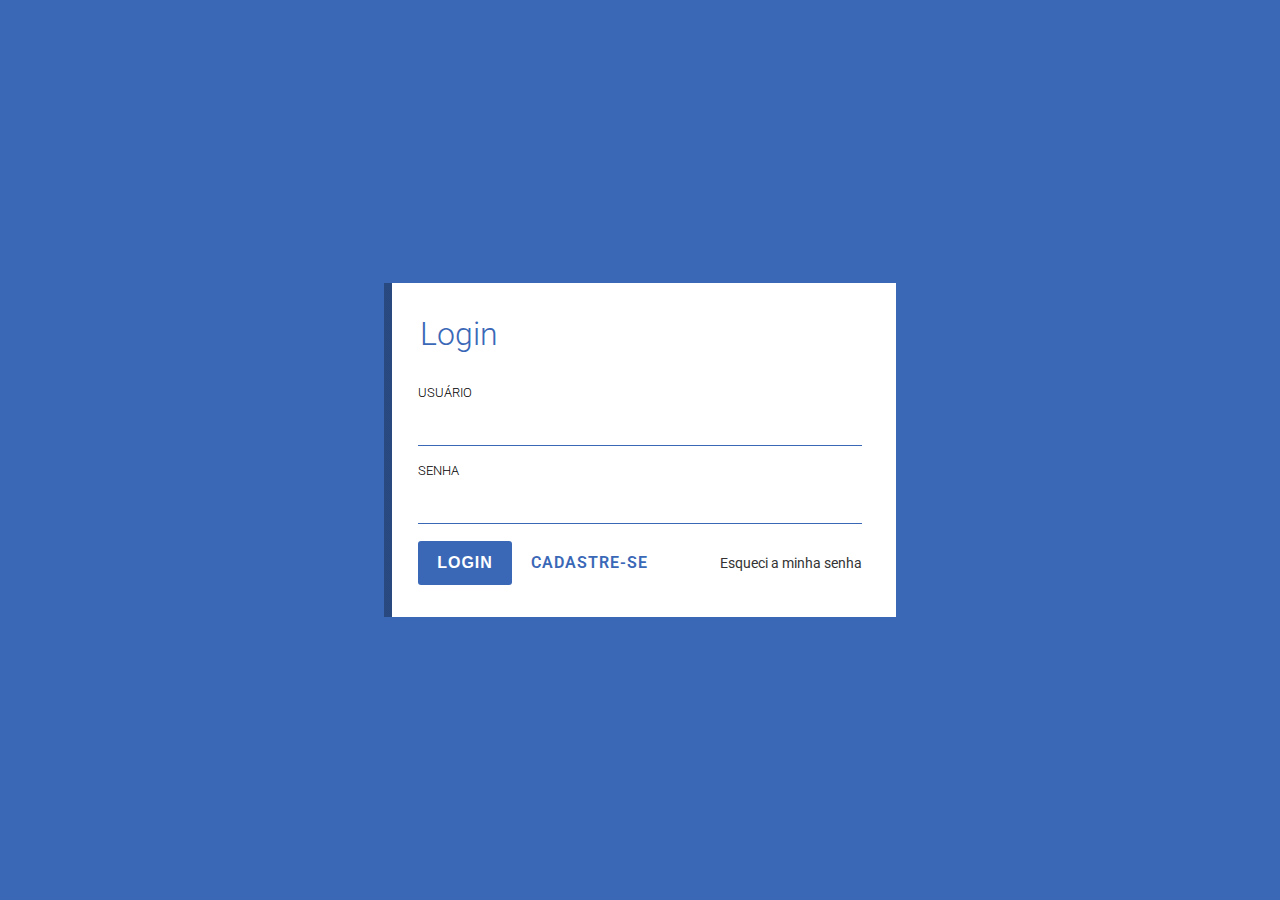
<file: cadastro_login/index.html>
<!DOCTYPE html>
<html lang="pt-br">

<head>
    <title>Login</title>
    <meta charset="UTF-8">
    <meta name="description" content="estrutura base do html">
    <meta name="author" content="William Vianna">
    <meta name="keywords" content="html, css, javascript">

    <link rel="preconnect" href="https://fonts.googleapis.com">
    <link rel="preconnect" href="https://fonts.gstatic.com" crossorigin>
    <link href="https://fonts.googleapis.com/css2?family=Roboto:wght@300;400&display=swap" rel="stylesheet">

    <link rel="stylesheet" href="./styles/estilo.css">
</head>

<body>

    <form action="#" method="post" autocomplete="off" class="form">
        <fieldset class="form__fieldset">
            <legend class="form__title">Login</legend>

            <label for="user" class="form__label">Usuário</label>
            <input type="text" id="user" name="user" required class="form__input">

            <label for="password" class="form__label">Senha</label>
            <input type="password" id="password" name="password" required class="form__input">

            <div class="form__action">
                <input type="submit" value="Login" class="btn btn-primary">
                <a href="cadastro.html" class="btn btn-secondary">Cadastre-se</a>
                <a href="#" class="form__action__aside">Esqueci a minha senha</a>
            </div>

        </fieldset>
    </form>
    
</body>

</html>
</file>
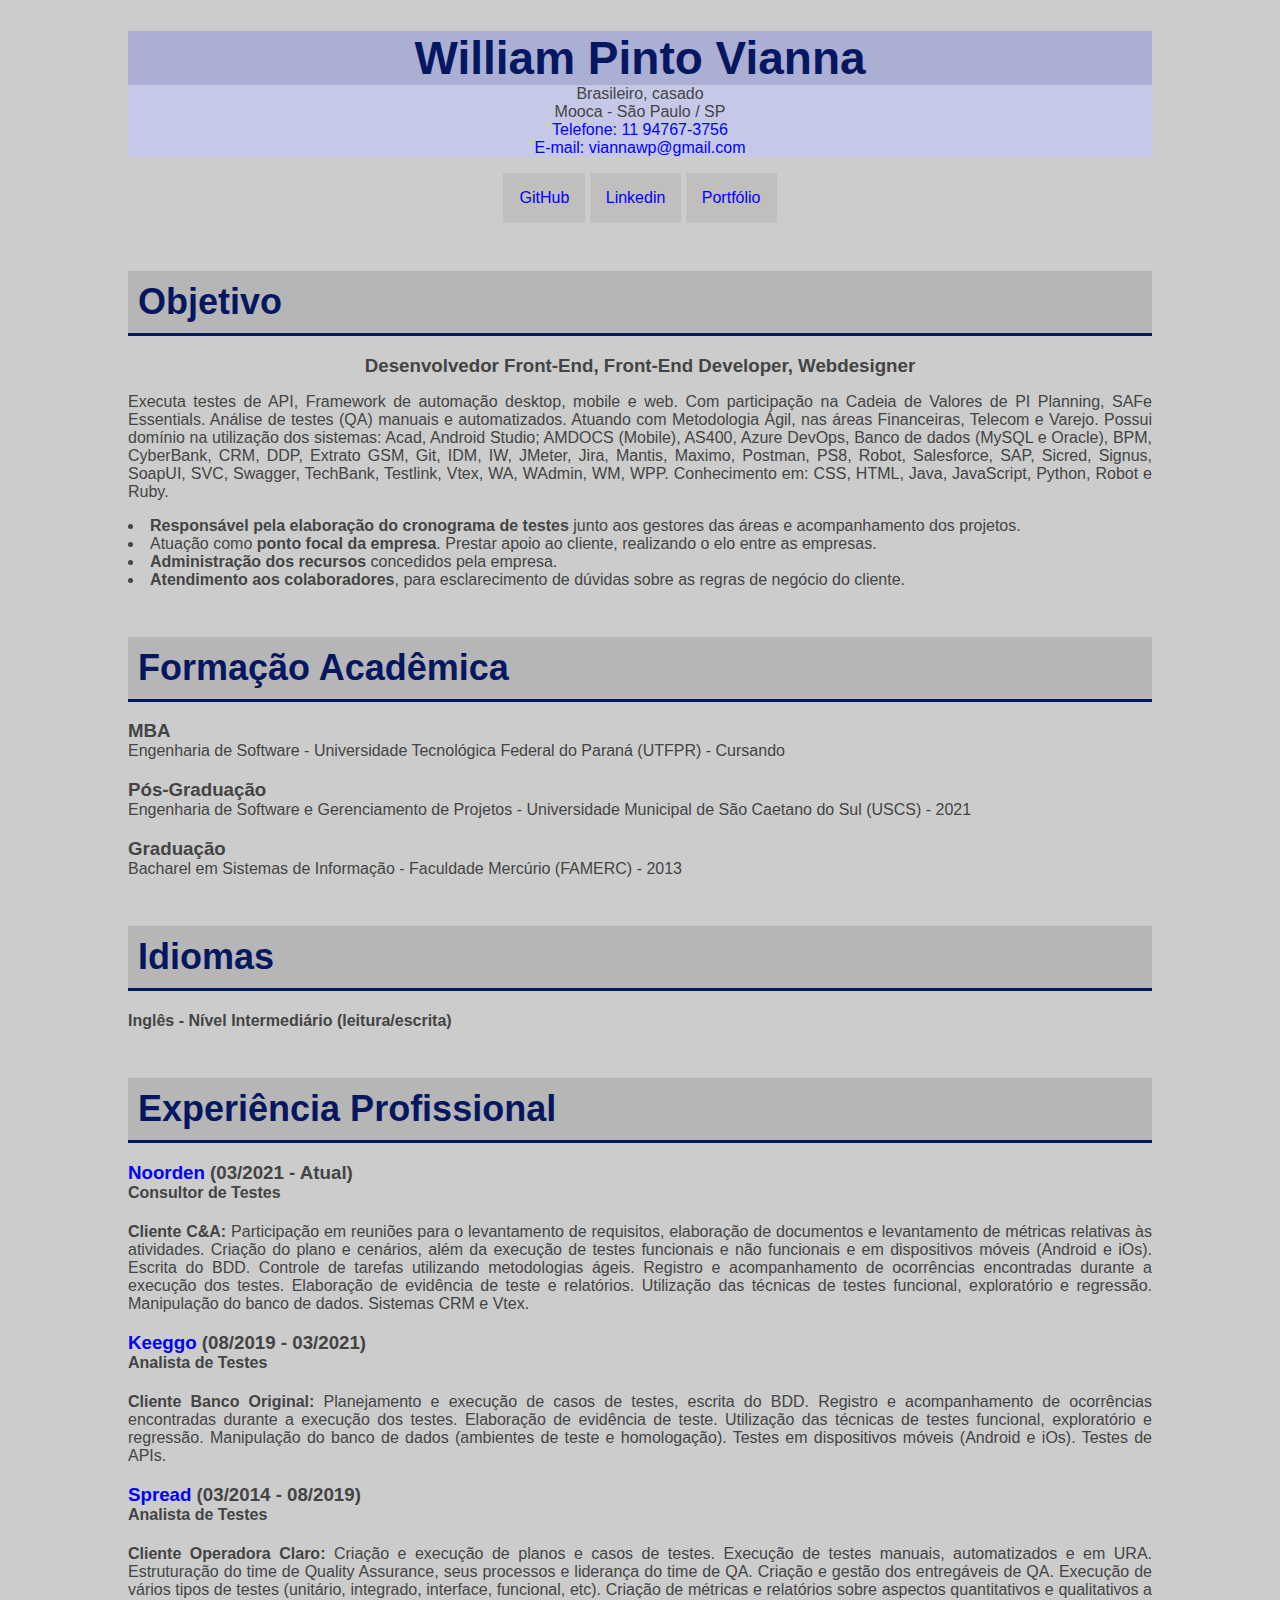
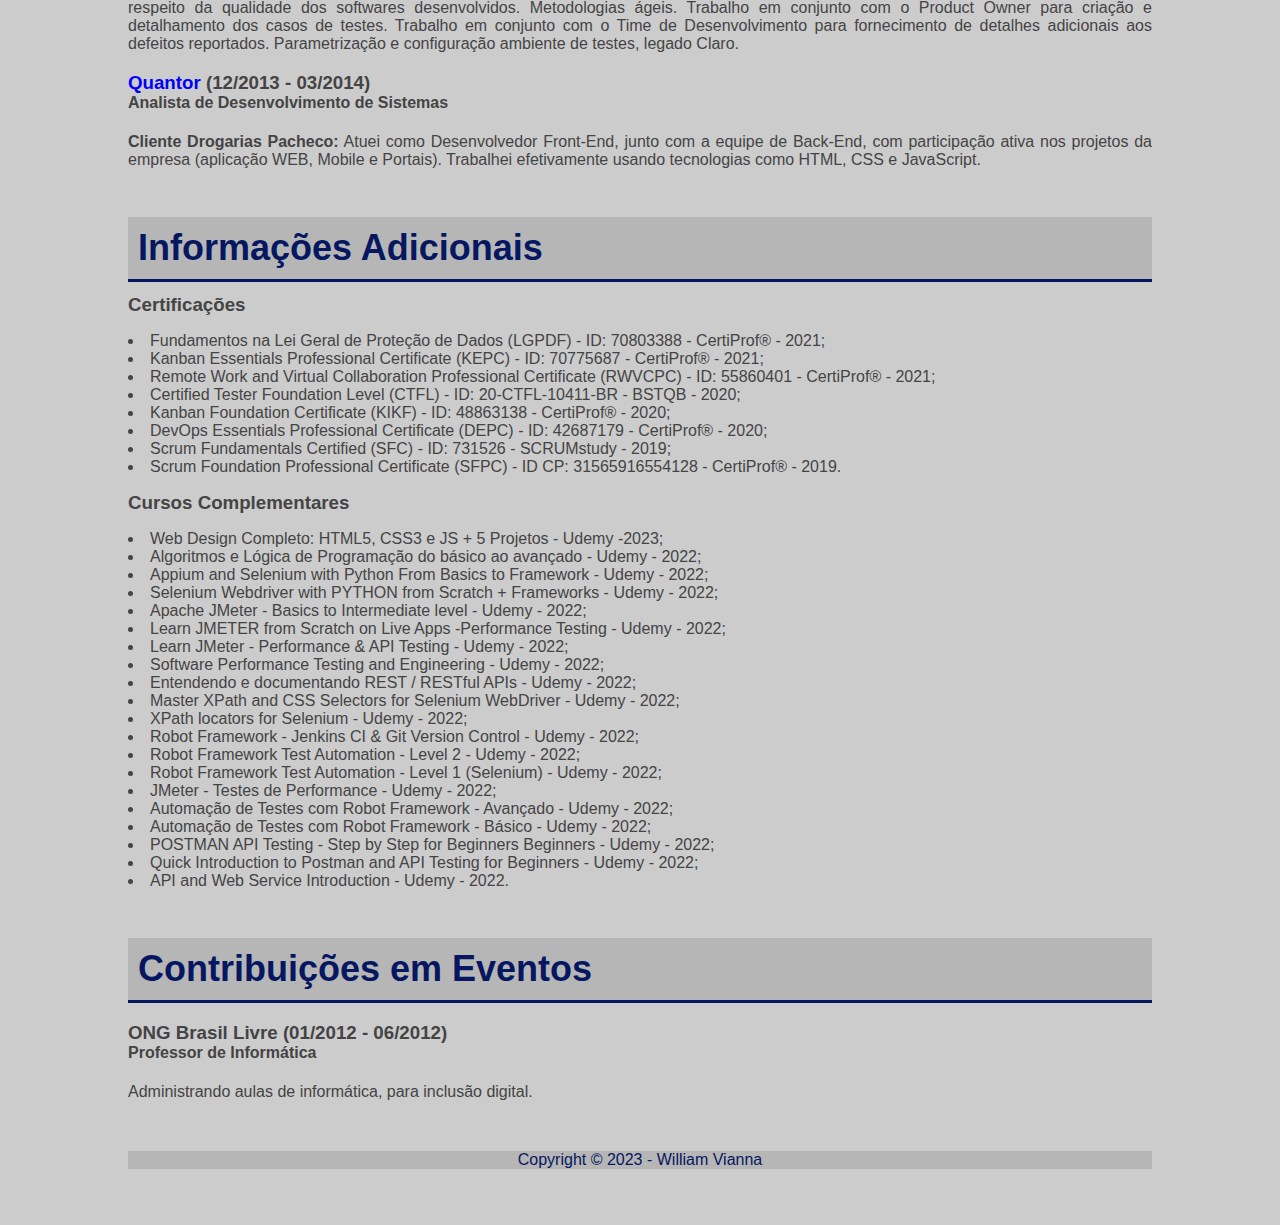
<file: curriculo/index.html>
<!DOCTYPE html>
<html lang="pt-br">

<head>
    <title>Curriculum</title>
    <meta charset="UTF-8">
    <meta name="description" content="Curriculum">
    <meta name="author" content="William Vianna">
    <meta name="keywords" content="html, css, javascript">
    <link rel="stylesheet" href="./styles/estilo.css">
</head>

<body>
    <header>
        <nav>
            <h1>William Pinto Vianna</h1>
            <p class="center subtitle h1p">Brasileiro, casado</p>
            <p class="center subtitle h1p">Mooca - São Paulo / SP</p>
            <p class="center subtitle h1p"><a href="https://wa.me/5511947673756" target="_blank">Telefone: 11
                    94767-3756</a>
            </p>
            <p class="center subtitle h1p"><a href="mailto:viannawp@gmail.com">E-mail: viannawp@gmail.com</a></p>
        </nav>

        <div>
            <ul class="menu">
                <li><a href="https://github.com/williamvianna" target="_blank">GitHub</a></li>
                <li><a href="https://www.linkedin.com/in/william-vianna-218b7b71/" target="_blank">Linkedin</a></li>
                <li><a href="https://potfolio-william.netlify.app/" target="_blank">Portfólio</a></li>
            </ul>
        </div>
    </header>

    <main>
        <article>
            <header>
                <h2>Objetivo</h2>
                <h3 class="center">Desenvolvedor Front-End, Front-End Developer, Webdesigner</h3>
            </header>
            <div>
                <p class="justificar">Executa testes de API, Framework de automação desktop, mobile e web. Com
                    participação na
                    Cadeia de Valores de PI Planning, SAFe Essentials. Análise de testes (QA) manuais e automatizados.
                    Atuando com
                    Metodologia Ágil, nas áreas Financeiras, Telecom e Varejo. Possui domínio na utilização dos
                    sistemas: Acad,
                    Android Studio; AMDOCS (Mobile), AS400, Azure DevOps, Banco de dados (MySQL e Oracle), BPM,
                    CyberBank, CRM, DDP,
                    Extrato GSM, Git, IDM, IW, JMeter, Jira, Mantis, Maximo, Postman, PS8, Robot, Salesforce, SAP,
                    Sicred, Signus,
                    SoapUI, SVC, Swagger, TechBank, Testlink, Vtex, WA, WAdmin, WM, WPP.
                    Conhecimento em: CSS, HTML, Java, JavaScript, Python, Robot e Ruby.</p>
                <ul>
                    <li><strong>Responsável pela elaboração do cronograma de testes</strong> junto aos gestores das
                        áreas e
                        acompanhamento dos projetos.</li>
                    <li>Atuação como <strong>ponto focal da empresa</strong>. Prestar apoio ao cliente, realizando o elo
                        entre as
                        empresas.</li>
                    <li><strong>Administração dos recursos</strong> concedidos pela empresa.</li>
                    <li><strong>Atendimento aos colaboradores</strong>, para esclarecimento de dúvidas sobre as regras
                        de negócio do
                        cliente.</li>
                </ul>
                <div>
        </article>

        <article>
            <header>
                <h2>Formação Acadêmica</h2>
            </header>
            <div>
                <h3>MBA</h3>
                <p class="entreLinha">Engenharia de Software - Universidade Tecnológica Federal do Paraná (UTFPR) -
                    Cursando</p>

                <h3>Pós-Graduação</h3>
                <p class="entreLinha">Engenharia de Software e Gerenciamento de Projetos - Universidade Municipal de São
                    Caetano do
                    Sul (USCS) - 2021</p>

                <h3>Graduação</h3>
                <p class="entreLinha">Bacharel em Sistemas de Informação - Faculdade Mercúrio (FAMERC) - 2013</p>
            </div>
        </article>

        <article>
            <header>
                <h2>Idiomas</h2>
                <h4>Inglês - Nível Intermediário (leitura/escrita)</h4>
            </header>
        </article>

        <article>
            <header>
                <h2>Experiência Profissional</h2>
            </header>
            <div>
                <h3> <a href="https://www.noorden.com.br" target="_blank">Noorden</a> (03/2021 - Atual)</h3>
                <h4 class="entreLinha">Consultor de Testes</h4>
                <p class="justificar"> <b>Cliente C&A:</b> Participação em reuniões para o levantamento de requisitos,
                    elaboração de
                    documentos e levantamento de métricas relativas às atividades. Criação do plano e cenários, além da
                    execução de
                    testes funcionais e não funcionais e em dispositivos móveis (Android e iOs). Escrita do BDD.
                    Controle de tarefas
                    utilizando metodologias ágeis. Registro e acompanhamento de ocorrências encontradas durante a
                    execução dos
                    testes. Elaboração de evidência de teste e relatórios. Utilização das técnicas de testes funcional,
                    exploratório
                    e regressão. Manipulação do banco de dados. Sistemas CRM e Vtex.</p>

                <h3> <a href="https://keeggo.com" target="_blank">Keeggo</a> (08/2019 - 03/2021)</h3>
                <h4 class="entreLinha">Analista de Testes</h4>
                <p class="justificar"><b>Cliente Banco Original:</b> Planejamento e execução de casos de testes, escrita
                    do BDD.
                    Registro e acompanhamento de ocorrências encontradas durante a execução dos testes. Elaboração de
                    evidência de
                    teste. Utilização das técnicas de testes funcional, exploratório e regressão. Manipulação do banco
                    de dados
                    (ambientes de teste e homologação). Testes em dispositivos móveis (Android e iOs). Testes de APIs.
                </p>

                <h3> <a href="https://spread.com.br" target="_blank">Spread</a> (03/2014 - 08/2019)</h3>
                <h4 class="entreLinha">Analista de Testes</h4>
                <p class="justificar"> <b>Cliente Operadora Claro:</b> Criação e execução de planos e casos de testes.
                    Execução de
                    testes manuais, automatizados e em URA. Estruturação do time de Quality Assurance, seus processos e
                    liderança do
                    time de QA. Criação e gestão dos entregáveis de QA. Execução de vários tipos de testes (unitário,
                    integrado,
                    interface, funcional, etc). Criação de métricas e relatórios sobre aspectos quantitativos e
                    qualitativos a
                    respeito da qualidade dos softwares desenvolvidos. Metodologias ágeis. Trabalho em conjunto com o
                    Product Owner
                    para criação e detalhamento dos casos de testes. Trabalho em conjunto com o Time de Desenvolvimento
                    para
                    fornecimento de detalhes adicionais aos defeitos reportados. Parametrização e configuração ambiente
                    de testes,
                    legado Claro.
                </p>

                <h3> <a href="https://www.quantor.com.br/" target="_blank">Quantor</a> (12/2013 - 03/2014)</h3>
                <h4 class="entreLinha">Analista de Desenvolvimento de Sistemas</h4>
                <p class="justificar"><b>Cliente Drogarias Pacheco:</b> Atuei como Desenvolvedor Front-End, junto com a equipe de Back-End, com participação ativa nos projetos da empresa (aplicação WEB, Mobile e Portais). Trabalhei efetivamente usando tecnologias como HTML, CSS e JavaScript.
                </p>
            </div>
        </article>

        <article>
            <header>
                <h2>Informações Adicionais</h2>
            </header>
            <div>
                <h3 class="entreLinha">Certificações</h3>
                <ul>
                    <li>Fundamentos na Lei Geral de Proteção de Dados (LGPDF) - ID: 70803388 - CertiProf® - 2021;</li>
                    <li>Kanban Essentials Professional Certificate (KEPC) - ID: 70775687 - CertiProf® - 2021;</li>
                    <li>Remote Work and Virtual Collaboration Professional Certificate (RWVCPC) - ID: 55860401 -
                        CertiProf® - 2021;
                    </li>
                    <li>Certified Tester Foundation Level (CTFL) - ID: 20-CTFL-10411-BR - BSTQB - 2020;</li>
                    <li>Kanban Foundation Certificate (KIKF) - ID: 48863138 - CertiProf® - 2020;</li>
                    <li>DevOps Essentials Professional Certificate (DEPC) - ID: 42687179 - CertiProf® - 2020;</li>
                    <li>Scrum Fundamentals Certified (SFC) - ID: 731526 - SCRUMstudy - 2019;</li>
                    <li>Scrum Foundation Professional Certificate (SFPC) - ID CP: 31565916554128 - CertiProf® - 2019.
                    </li>
                </ul>

                <h3 class="entreLinha">Cursos Complementares</h3>
                <ul>
                    <li>Web Design Completo: HTML5, CSS3 e JS + 5 Projetos - Udemy -2023;</li>
                    <li>Algoritmos e Lógica de Programação do básico ao avançado - Udemy - 2022;</li>
                    <li>Appium and Selenium with Python From Basics to Framework - Udemy - 2022;</li>
                    <li>Selenium Webdriver with PYTHON from Scratch + Frameworks - Udemy - 2022;</li>
                    <li>Apache JMeter - Basics to Intermediate level - Udemy - 2022;</li>
                    <li>Learn JMETER from Scratch on Live Apps -Performance Testing - Udemy - 2022;</li>
                    <li>Learn JMeter - Performance & API Testing - Udemy - 2022;</li>
                    <li>Software Performance Testing and Engineering - Udemy - 2022;</li>
                    <li>Entendendo e documentando REST / RESTful APIs - Udemy - 2022;</li>
                    <li>Master XPath and CSS Selectors for Selenium WebDriver - Udemy - 2022;</li>
                    <li>XPath locators for Selenium - Udemy - 2022;</li>
                    <li>Robot Framework - Jenkins CI & Git Version Control - Udemy - 2022;</li>
                    <li>Robot Framework Test Automation - Level 2 - Udemy - 2022;</li>
                    <li>Robot Framework Test Automation - Level 1 (Selenium) - Udemy - 2022;</li>
                    <li>JMeter - Testes de Performance - Udemy - 2022;</li>
                    <li>Automação de Testes com Robot Framework - Avançado - Udemy - 2022;</li>
                    <li>Automação de Testes com Robot Framework - Básico - Udemy - 2022;</li>
                    <li>POSTMAN API Testing - Step by Step for Beginners Beginners - Udemy - 2022;</li>
                    <li>Quick Introduction to Postman and API Testing for Beginners - Udemy - 2022;</li>
                    <li>API and Web Service Introduction - Udemy - 2022.</li>
                </ul>
            </div>
        </article>

        <article>
            <header>
                <h2>Contribuições em Eventos</h2>
            </header>
            <div>
                <h3>ONG Brasil Livre (01/2012 - 06/2012)</h3>
                <h4 class="entreLinha">Professor de Informática</h4>
                <p>Administrando aulas de informática, para inclusão digital.</p>
            </div>
        </article>

    </main>

    <footer class="rodape">
        Copyright &copy; 2023 - William Vianna
    </footer>

</body>

</html>
</file>
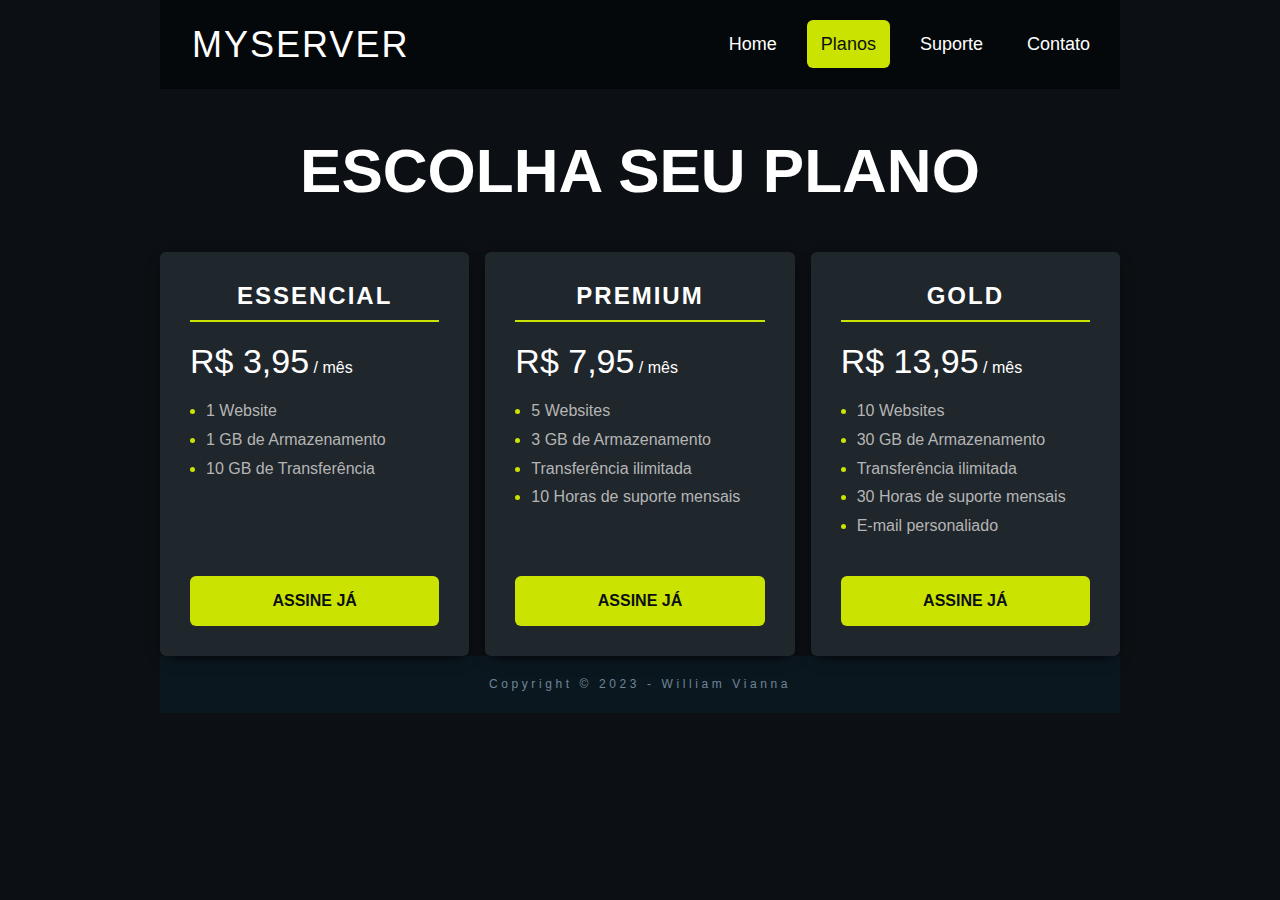
<file: projeto_cards/index.html>
<!DOCTYPE html>
<html lang="pt-br">

<head>
    <title>Cards</title>
    <meta charset="UTF-8">
    <meta name="description" content="Página com Cards">
    <meta name="author" content="William Vianna">
    <meta name="keywords" content="html, css, javascript">

    <link rel="stylesheet" href="./styles/estilo.css">
</head>

<body>
    <header class="header">
        <div class="header__logo">MyServer</div>
        <nav class="header__nav">
            <ul>
                <li><a href="#">Home</a></li>
                <li><a href="https://william-vianna.blogspot.com" class="header__nav--active">Planos</a></li>
                <li><a href="#">Suporte</a></li>
                <li><a href="#">Contato</a></li>
            </ul>
        </nav>
    </header>

    <h1 class="main-title">Escolha seu plano</h1>

    <section class="pricing">
        <div class="pricing-plan">
            <h2 class="class-plan__title">Essencial</h2>
            <p> <span class="pricing-plan__price">R$ 3,95</span> / mês</p>
            <ul class="pricing-plan__features">
                <li>1 Website</li>
                <li>1 GB de Armazenamento</li>
                <li>10 GB de Transferência</li>
            </ul>
            <a href="#" class="pricing-plan__cta">Assine Já</a>
        </div>

        <div class="pricing-plan">
            <h2 class="class-plan__title">Premium</h2>
            <p> <span class="pricing-plan__price">R$ 7,95</span> / mês</p>
            <ul class="pricing-plan__features">
                <li>5 Websites</li>
                <li>3 GB de Armazenamento</li>
                <li>Transferência ilimitada</li>
                <li>10 Horas de suporte mensais</li>
            </ul>
            <a href="#" class="pricing-plan__cta">Assine Já</a>
        </div>

        <div class="pricing-plan">
            <h2 class="class-plan__title">Gold</h2>
            <p> <span class="pricing-plan__price">R$ 13,95</span> / mês</p>
            <ul class="pricing-plan__features">
                <li>10 Websites</li>
                <li>30 GB de Armazenamento</li>
                <li>Transferência ilimitada</li>
                <li>30 Horas de suporte mensais</li>
                <li>E-mail personaliado</li>
            </ul>
            <a href="#" class="pricing-plan__cta">Assine Já</a>
        </div>
    </section>

    <!-- Footer -->
    <footer class="rodape">
        Copyright &copy; 2023 - William Vianna
    </footer>

</body>

</html>
</file>
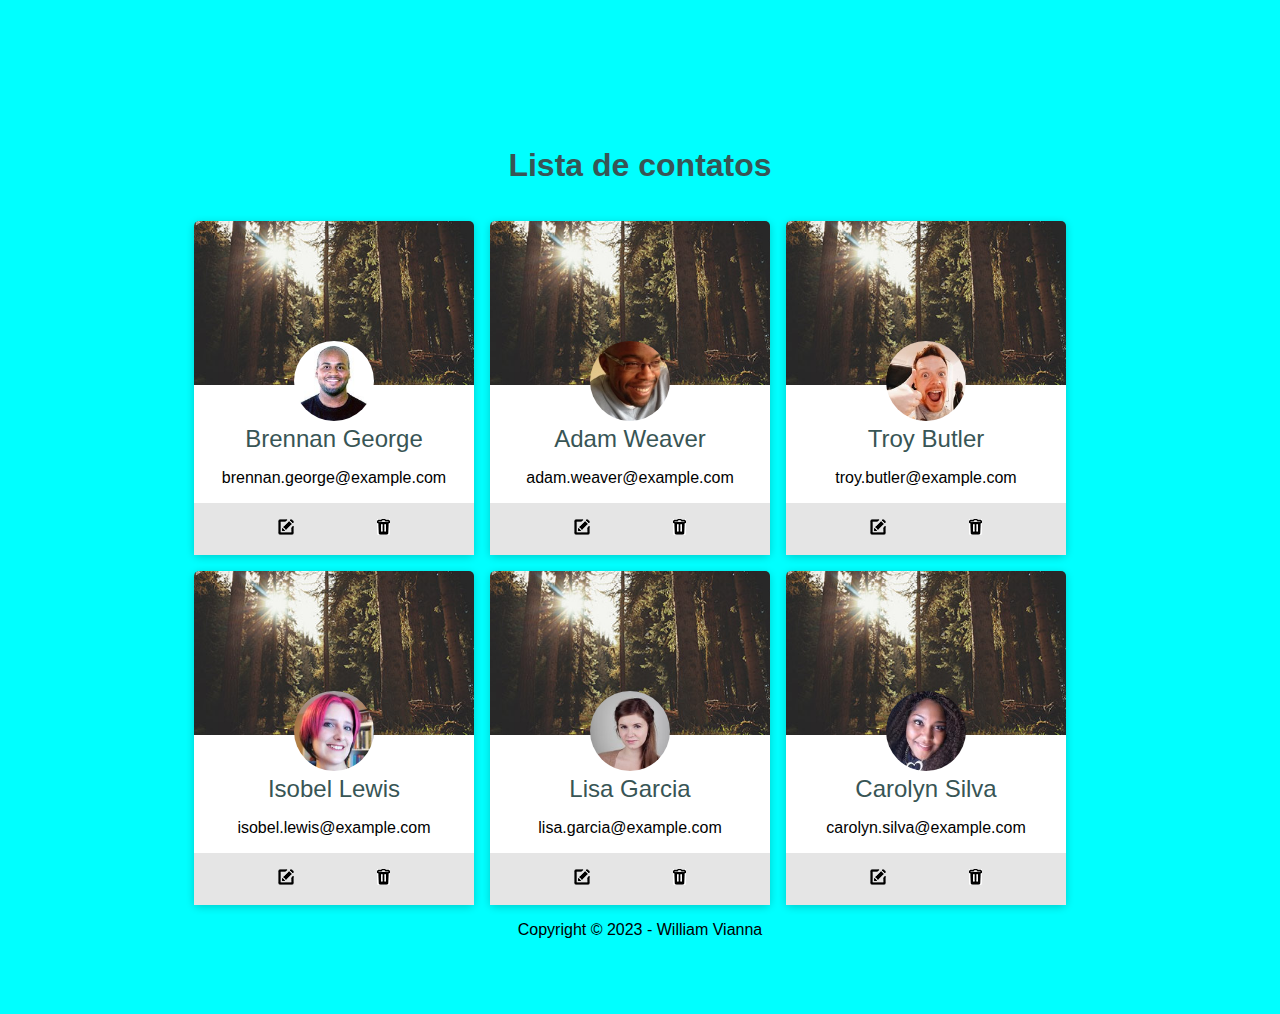
<file: projeto_contatos/index.html>
<!DOCTYPE html>
<html lang="en">

<head>
    <meta charset="UTF-8">
    <meta http-equiv="X-UA-Compatible" content="IE=edge">
    <meta name="viewport" content="width=device-width, initial-scale=1.0">
    <title>Document</title>

    <link rel="stylesheet" href="./styles/estilo2.css">

</head>

<body>
    <h1 class="main-title">Lista de contatos</h1>

    <div class="list-wrapper">
        <ul class="list">
            <li class="list-item">
                <div class="list-item__imagem">
                    <img src="./imagens/1.jpg" alt="Brennan George">
                </div>

                <div class="list-item__content">
                    <p class="list-item__name">
                        Brennan George
                    </p>
                    <p class="list-item__email">brennan.george@example.com</p>
                </div>

                <div class="list-item__action">
                    <a href="#"><img src="./imagens/edit.png" alt="Edite"></a>
                    <a href="#"><img src="./imagens/delete.png" alt="Delete"></a>
                </div>
            </li>

            <li class="list-item">
                <div class="list-item__imagem">
                    <img src="./imagens/2.jpg" alt="Adam Weaver">
                </div>

                <div class="list-item__content">
                    <p class="list-item__name">
                        Adam Weaver
                    </p>
                    <p class="list-item__email">adam.weaver@example.com</p>
                </div>

                <div class="list-item__action">
                    <a href="#"><img src="./imagens/edit.png" alt="Edite"></a>
                    <a href="#"><img src="./imagens/delete.png" alt="Delete"></a>
                </div>
            </li>

            <li class="list-item">
                <div class="list-item__imagem">
                    <img src="./imagens/3.jpg" alt="Troy Butler">
                </div>

                <div class="list-item__content">
                    <p class="list-item__name">
                        Troy Butler
                    </p>
                    <p class="list-item__email">troy.butler@example.com</p>
                </div>

                <div class="list-item__action">
                    <a href="#"><img src="./imagens/edit.png" alt="Edite"></a>
                    <a href="#"><img src="./imagens/delete.png" alt="Delete"></a>
                </div>
            </li>

            <li class="list-item">
                <div class="list-item__imagem">
                    <img src="./imagens/4.jpg" alt="Isobel Lewis">
                </div>

                <div class="list-item__content">
                    <p class="list-item__name">
                        Isobel Lewis
                    </p>
                    <p class="list-item__email">isobel.lewis@example.com</p>
                </div>

                <div class="list-item__action">
                    <a href="#"><img src="./imagens/edit.png" alt="Edite"></a>
                    <a href="#"><img src="./imagens/delete.png" alt="Delete"></a>
                </div>
            </li>

            <li class="list-item">
                <div class="list-item__imagem">
                    <img src="./imagens/5.jpg" alt="Lisa Garcia">
                </div>

                <div class="list-item__content">
                    <p class="list-item__name">
                        Lisa Garcia
                    </p>
                    <p class="list-item__email">lisa.garcia@example.com</p>
                </div>

                <div class="list-item__action">
                    <a href="#"><img src="./imagens/edit.png" alt="Edite"></a>
                    <a href="#"><img src="./imagens/delete.png" alt="Delete"></a>
                </div>
            </li>

            <li class="list-item">
                <div class="list-item__imagem">
                    <img src="./imagens/6.jpg" alt="Carolyn Silva">
                </div>

                <div class="list-item__content">
                    <p class="list-item__name">
                        Carolyn Silva
                    </p>
                    <p class="list-item__email">carolyn.silva@example.com</p>
                </div>

                <div class="list-item__action">
                    <a href="#"><img src="./imagens/edit.png" alt="Edite"></a>
                    <a href="#"><img src="./imagens/delete.png" alt="Delete"></a>
                </div>
            </li>
        </ul>
    </div>

    <!-- Footer -->
    <footer>
        Copyright &copy; 2023 - William Vianna
    </footer>

</body>

</html>
</file>
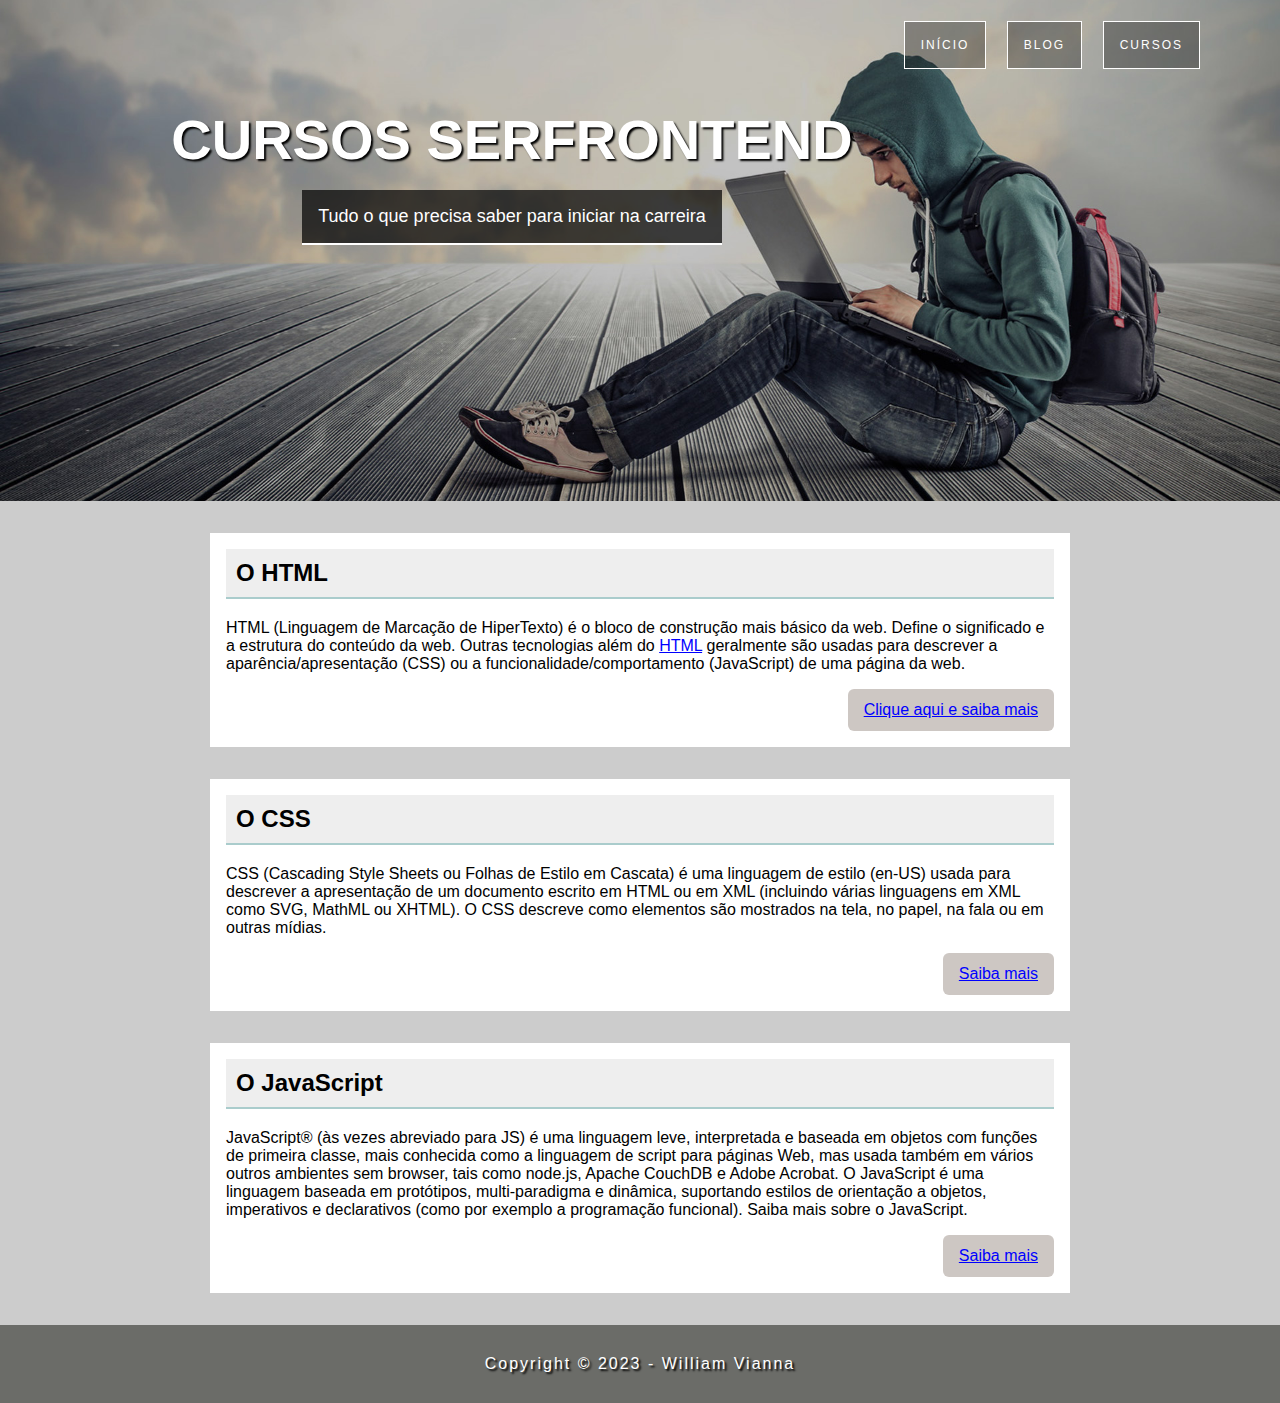
<file: projeto_css/index.html>
<!DOCTYPE html>
<html lang="pt-br">

<head>
    <title>Projeto CSS</title>
    <meta charset="UTF-8">
    <meta name="description" content="Criação do projeto CSS">
    <meta name="author" content="William Vianna">
    <meta name="keywords" content="html, css, javascript">    
    <link rel="stylesheet" href="styles/estilo.css">
</head>

<body>
    <header class="hero">
        <nav>
            <ul>
                <li><a href="https://www.linkedin.com/in/william-vianna-218b7b71" target="_blank">Início</a></li>
                <li><a href="https://william-vianna.blogspot.com" target="_blank">Blog</a></li>
                <li><a href="https://www.linkedin.com/in/william-vianna-218b7b71/details/courses/" target="_blank">Cursos</a></li>
            </ul>
        </nav>

        <div class="hero-content">
            <h1>Cursos Serfrontend</h1>
            <p>Tudo o que precisa saber para iniciar na carreira</p>
        </div>
    </header>

    <main> 
        
        <section>
            
            <article>
                <header>
                    <h2>O HTML</h2>
                </header>
                <p>HTML (Linguagem de Marcação de HiperTexto) é o bloco de construção mais básico da web. Define o significado e a estrutura do conteúdo da web. Outras tecnologias além do <a href="#">HTML</a> geralmente são usadas para descrever a aparência/apresentação (CSS) ou a funcionalidade/comportamento (JavaScript) de uma página da web.</p>
                    <a href="https://developer.mozilla.org/pt-BR/docs/Web/HTML" target="_blank" class="btn">Clique aqui e saiba mais</a>
            </article>

            <article>
                <header>
                    <h2>O CSS</h2>
                </header>
                <p>CSS (Cascading Style Sheets ou Folhas de Estilo em Cascata) é uma linguagem de estilo (en-US) usada para descrever a apresentação de um documento escrito em HTML ou em XML (incluindo várias linguagens em XML como SVG, MathML ou XHTML). O CSS descreve como elementos são mostrados na tela, no papel, na fala ou em outras mídias.</p>
                <a href="https://developer.mozilla.org/pt-BR/docs/Web/CSS" target="_blank" class="btn">Saiba mais</a>
            </article>

            <article>
                <header>
                    <h2>O JavaScript</h2>
                </header>
                <p>JavaScript® (às vezes abreviado para JS) é uma linguagem leve, interpretada e baseada em objetos com funções de primeira classe, mais conhecida como a linguagem de script para páginas Web, mas usada também em vários outros ambientes sem browser, tais como node.js, Apache CouchDB e Adobe Acrobat. O JavaScript é uma linguagem baseada em protótipos, multi-paradigma e dinâmica, suportando estilos de orientação a objetos, imperativos e declarativos (como por exemplo a programação funcional). Saiba mais sobre o JavaScript.</p>
                <a href="https://developer.mozilla.org/pt-BR/docs/Web/JavaScript" target="_blank" class="btn">Saiba mais</a>
            </article>

        </section>
        
    </main>

    <footer class="rodape">
        Copyright &copy; 2023 - William Vianna
    </footer>
    
</body>
</html>
</file>
<file: cadastro_login/styles/estilo.css>
:root {
    --login-primary-color: #3a68b7
}

body {
    margin: 0;
    display: flex;
    justify-content: center;
    align-items: center;
    min-height: 100vh;
    background-color: var(--login-primary-color);
    font-family: Roboto, sans-serif;
}

.form {
    width: 80%;
    max-width: 32rem;
    background-image: linear-gradient(to right, rgba(0,0,0, .3) .5rem, white .5rem);
}

.form__fieldset {
    border: none;
    display: flex;
    flex-direction: column;
    gap: .25em;
    padding: 2rem;
}

.form__title {
    font-weight: 300;
    font-size: 2rem;
    color: var(--login-primary-color);
    padding-top: 2rem;
}

.form__label {
    font-size: .8rem;
    text-transform: uppercase;
    font-weight: 300;
}

.form__input {
    padding: .5em 0;
    font-size: 1.2rem;
    border-radius: 0;
    border: none;
    border-bottom: 1px solid var(--login-primary-color);
    margin-bottom: .8rem;
    outline: none;
    transition: padding-left .08s;
}

.form__input:focus {
    outline: 2px solid var(--login-primary-color);
    padding-left: .3rem;
}

.btn {
    text-transform: uppercase;
    font-size: 1rem;
    border-radius: 3px;
    border: none;
    outline: none;
    padding: .8rem 1.2rem;
    text-decoration: none;
    font-weight: 600;
    letter-spacing: 1px;
}

.btn-primary {
    background-color: var(--login-primary-color);
    color: white;
}

.btn-secondary {
    color: var(--login-primary-color);
}

.form__action {
    display: flex;
    align-items: center;
    flex-wrap: wrap;
}

.form__action__aside {
    font-size: .85rem;
    flex-grow: 1;
    text-align: right;
    text-decoration: none;
    color: #333;
}

.form__action__link {
    text-decoration: inherit;
    color: inherit;
}
</file>
<file: curriculo/styles/estilo.css>
body {
    font-family: 'Segoe UI', Tahoma, Geneva, Verdana, sans-serif;
    width: 80%;
    margin: auto;
    color: #444;
    background-color: #ccc;
    margin-bottom: 56px;
}

h1 {
    background-color: #acafd4;
    color: #061761;
    text-align: center;
    font-size: 46px;
    margin-bottom: 0;
}

.h1p {
    margin-bottom: 0;
}

h2 {
    background-color: #b6b6b6;
    padding: 10px;
    color: #061761;
    font-size: 36px;
    border-bottom: 3px solid;
    margin-top: 48px;
    margin-bottom: 12px;
}

.justificar {
    text-align: justify;
}

h3 {
    margin-bottom: 0;
}

.entreLinha {
    margin-top: 0;
}

.center {
    text-align: center;
}

.subtitle {
    margin-top: 0;
    background-color: #c6c8e8;
}

ul {
    padding-left: 0;
}

li {
    list-style-position: inside;
}

a {
    text-decoration: none;
    color: blue;
}

a:hover {
    text-decoration: underline;
}

.menu {
    text-align: center;
}

.menu li {
    list-style-type: none;
    display: inline-block;
    padding: 0;
    }

.menu a {
    background-color: #c1bebe;
    padding: 16px;
    display: block;
}

.menu a:hover {
    background-color: #333;
    color: #fff;
    text-decoration: none;
}

.rodape {
    color: #061761;
    background-color: #b6b6b6;
    text-align: center;
    font-size: 16px;
    margin-top: 50px;
}
</file>
<file: projeto_cards/styles/estilo.css>
body {
    background-color: #0c1014;
    color: white;
    width: 90%;
    max-width: 960px;
    margin: 0 auto;
    font-family: 'Gill Sans', 'Gill Sans MT', Calibri, 'Trebuchet MS', sans-serif;
}

.main-title {
    font-size: 62px;
    text-transform: uppercase;
    text-align: center;
    margin: 46px 0;
}

.header {
    display: flex;
    background-color: #05080a;
    padding: 16px;
    justify-content: space-between;
    align-items: center;
}

.header__logo {
    font-size: 36px;
    text-transform: uppercase;
    margin-left: 16px;
    letter-spacing: 2px;

}

.header__nav ul {
    display: flex;
    list-style-type: none;
    font-size: 18px;
    gap: 16px;
}

.header__nav a {
    color: white;
    text-decoration: none;
    padding: 14px;
    border-radius: 6px;
}

.header__nav a:hover {
    text-decoration: underline;
}

a.header__nav--active {
    background-color: #cbe300;
    color: #0c1014;
    pointer-events: none;
}

.pricing {
    display: flex;
    gap: 16px;
}

.pricing-plan {
    flex: 1;
    background-color: #1f262c;
    padding: 30px;
    border-radius: 6px;
    box-shadow: 0 5px 15px -6px black;
    display: flex;
    flex-direction: column;
}

.class-plan__title {
    text-transform: uppercase;
    border-bottom: 2px solid #cbe300;
    margin-top: 0;
    padding-bottom: 10px;
    letter-spacing: 2px;
    text-align: center;
}

.pricing-plan p {
    margin-top: 0;
}

.pricing-plan__price {
    font-size: 34px;
}

.pricing-plan__features {
    margin: 0 0 35px;
    color: #b5b5b5;
    padding-left: 16px;
    line-height: 1.8;
    flex-grow: 1;
}

.pricing-plan__features li::marker {
    color: #cbe300;
}

.pricing-plan__cta {
    text-decoration: none;
    color: #0c1014;
    background-color: #cbe300;
    border-radius: 6px;
    text-transform: uppercase;
    font-size: 16px;
    font-weight: bold;
    padding: 16px 10px;
    text-align: center;
}

.pricing-plan__cta:hover {
    outline: 2px solid #cbe300;
    background-color: transparent;
    color: white;
}

.rodape {
    background: #0b171f;
    padding: 1.8em;
    font-size: .75em;
    color: #6f8597;
    letter-spacing: .3em;
    text-align: center;
}
</file>
<file: projeto_contatos/styles/estilo2.css>
html, body {
    height: 100%;
}

body {
    background-color: aqua;
    margin: 50px;
    padding: 32px;
    font-family: 'Lucida Sans', 'Lucida Sans Regular', 'Lucida Grande', 'Lucida Sans Unicode', Geneva, Verdana, sans-serif;
    display: flex;
    justify-content: center;
    align-items: center;
    flex-direction: column;
}

.main-title {
    color: #385555;
}

.list {
    width: 90%;
    max-width: 960px;
    display: flex;
    flex-wrap: wrap;
    justify-content: center;
    gap: 16px;
    list-style-type: none;
}

.list-item {
    background-color: white;
    flex-basis: 280px;
    border-radius: 5px;
    text-align: center;
    box-shadow: 0 2px 8px rgba(0, 0, 0, .2);
    background-image: url(../imagens/thumb02.jpg);
    background-size: 100%;
    background-repeat: no-repeat;
}

.list-item__imagem img {
    border-radius: 50%;
    width: 80px;
    margin-top: 120px;
}

.list-item__name {
    margin: 0;
    font-size: 24px;
    color: #385555;
}

.list-item__action {
    display: flex;
    background-color: #e5e5e5;
    padding: 16px;
    justify-content: space-evenly;
    gap: 16px;
}

.rodape {
    background: #0b171f;
    padding: 1.8em;
    font-size: .75em;
    color: #6f8597;
    letter-spacing: .3em;
    text-align: center;
}
</file>
<file: projeto_css/styles/estilo.css>
body {
    margin: 0;
    font-family: Arial, Helvetica, sans-serif;
    background-color: #ccc;
}

a {
    color: blue;
 }

.hero {
    background-image: url(../imagens/bg-3.jpg);
    height: 500px;
    background-size: cover;
    background-position: right center;
    padding-top: 1px;
}

.hero-content {
    margin-top: 100px auto 0;
    width: 80%;
    text-align: center;
    color: white;
}

.hero-content h1 {
    font-size: 56px;
    text-shadow: 2px 2px 2px black;
    text-transform: uppercase;
    margin-bottom: 0;
}

.hero-content p {
    background-color: rgba(0, 0, 0, .7);
    font-size: 18px;
    display: inline-block;
    padding: 16px;
    border-bottom: 2px solid;
}

.hero nav ul {
    margin: 20px 80px 0 0;
    text-align: right;
}

.hero nav li {
    display: inline-block;
    list-style-type: none;
    border: 1px solid white;
    margin-left: 16px;
}

.hero nav a {
    background-color: rgba(0, 0, 0, .3);
    padding: 16px;
    display: block;
    color: white;
    text-decoration: none;
    text-transform: uppercase;
    font-size: 12px;
    letter-spacing: 2px;
}

.hero nav a:hover {
    background-color: rgba(0, 0, 0, .5);
}

main {
    width: 90%;
    margin: auto;
    max-width: 860px;
}

article {
    background-color: white;
    padding: 16px;
    margin-bottom: 32px;
    margin-top: 32px;
}

article h2 {
    border-bottom: 2px solid #acc;
    background-color: #eee;
    padding: 10px;
    margin-top: 0;
}

.btn {
    background-color: #cdc7c3;
    display: block;
    padding: 12px 16px;
    border-radius: 6px;
    margin-left: auto;
    width: fit-content;
}

.rodape {
    color: white;
    background-color: #6b6c68;
    text-align: center;
    padding: 30px;
    text-shadow: 2px 2px 2px black;
    letter-spacing: 2px;
}
</file>
